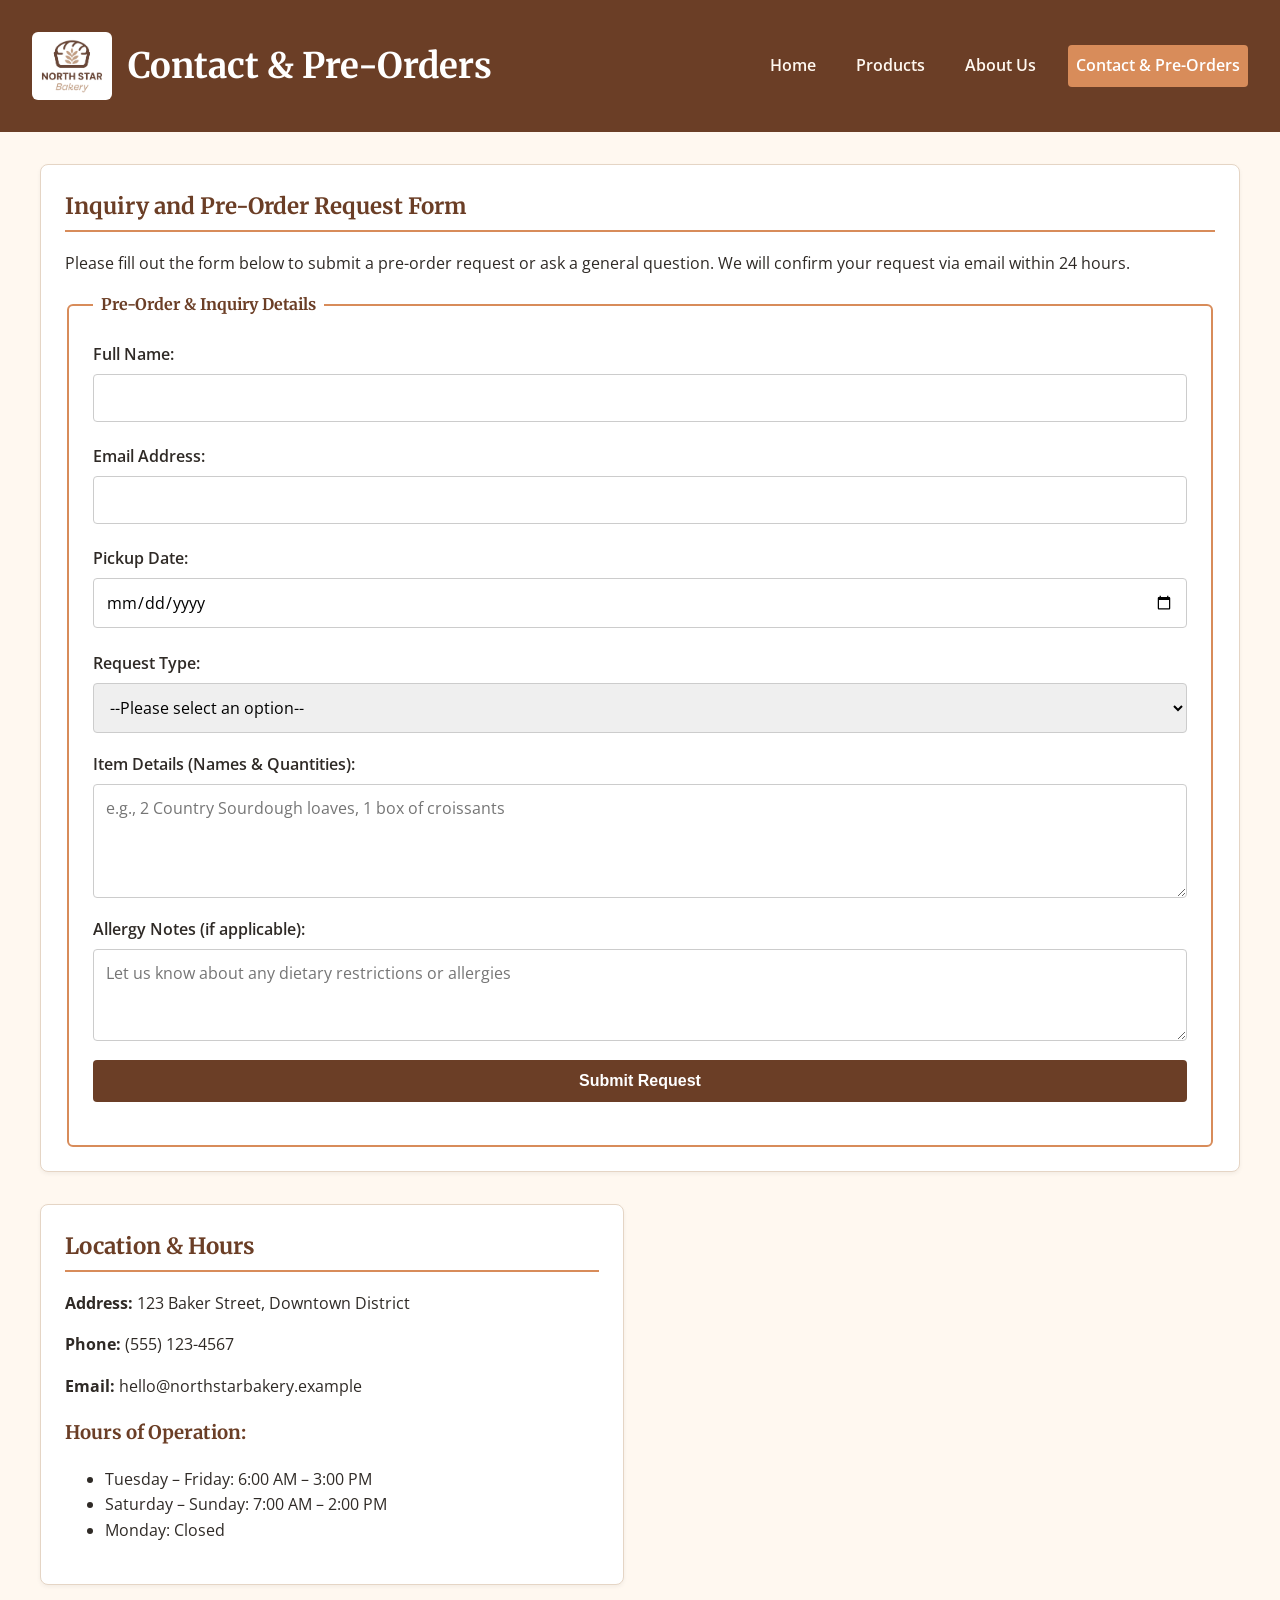
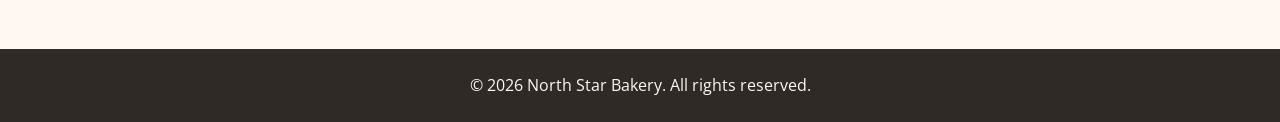
<file: contact.html>
<!DOCTYPE html>
<html lang="en">
<head>
    <meta charset="UTF-8">
    <meta name="viewport" content="width=device-width, initial-scale=1.0">
    <title>Contact & Pre-Orders - North Star Bakery</title>
    <link rel="stylesheet" href="styles.css">
    <style>
        .error-message {
            color: #b30000;
            font-size: 0.85rem;
            margin-top: 0.2rem;
            font-weight: bold;
        }
    </style>
</head>
<body>
    <header>
        <div class="logo-container">
            <img src="bakery-logo_c.png" alt="North Star Bakery Logo">
            <h1>Contact & Pre-Orders</h1>
        </div>
        <p class="tagline">Get in touch with us or reserve your favorite baked goods ahead of time.</p>
        
        <nav>
            <ul>
                <li><a href="index.html">Home</a></li>
                <li><a href="products.html">Products</a></li>
                <li><a href="about.html">About Us</a></li>
                <li><a href="contact.html" class="active">Contact & Pre-Orders</a></li>
            </ul>
        </nav>
    </header>

    <main>
        <section class="card">
            <h2>Inquiry and Pre-Order Request Form</h2>
            <p>Please fill out the form below to submit a pre-order request or ask a general question. We will confirm your request via email within 24 hours.</p>
            
            <form id="orderForm" action="#" method="POST" novalidate>
                <fieldset>
                    <legend>Pre-Order & Inquiry Details</legend>
                    
                    <div class="form-group">
                        <label for="fullname">Full Name:</label>
                        <input type="text" id="fullname" name="fullname">
                        <span id="nameError" class="error-message"></span>
                    </div>
                    
                    <div class="form-group">
                        <label for="email">Email Address:</label>
                        <input type="email" id="email" name="email">
                        <span id="emailError" class="error-message"></span>
                    </div>
                    
                    <div class="form-group">
                        <label for="pickup-date">Pickup Date:</label>
                        <input type="date" id="pickup-date" name="pickup_date">
                        <span id="dateError" class="error-message"></span>
                    </div>
                    
                    <div class="form-group">
                        <label for="request-type">Request Type:</label>
                        <select id="request-type" name="request_type">
                            <option value="">--Please select an option--</option>
                            <option value="pre-order">Pre-Order</option>
                            <option value="general-question">General Question</option>
                        </select>
                    </div>
                    
                    <div class="form-group">
                        <label for="item-details">Item Details (Names & Quantities):</label>
                        <textarea id="item-details" name="item_details" rows="4" placeholder="e.g., 2 Country Sourdough loaves, 1 box of croissants"></textarea>
                    </div>
                    
                    <div class="form-group">
                        <label for="allergy-notes">Allergy Notes (if applicable):</label>
                        <textarea id="allergy-notes" name="allergy_notes" rows="3" placeholder="Let us know about any dietary restrictions or allergies"></textarea>
                    </div>
                    
                    <div class="form-group">
                        <button type="submit">Submit Request</button>
                    </div>
                </fieldset>
            </form>
        </section>

        <section class="card">
            <h2>Location & Hours</h2>
            <p><strong>Address:</strong> 123 Baker Street, Downtown District</p>
            <p><strong>Phone:</strong> (555) 123-4567</p>
            <p><strong>Email:</strong> hello@northstarbakery.example</p>
            <h3>Hours of Operation:</h3>
            <ul>
                <li>Tuesday – Friday: 6:00 AM – 3:00 PM</li>
                <li>Saturday – Sunday: 7:00 AM – 2:00 PM</li>
                <li>Monday: Closed</li>
            </ul>
        </section>
    </main>

    <footer>
        <p>&copy; 2026 North Star Bakery. All rights reserved.</p>
    </footer>

    <!-- JavaScript Link -->
    <script src="script.js"></script>
</body>
</html>
</file>
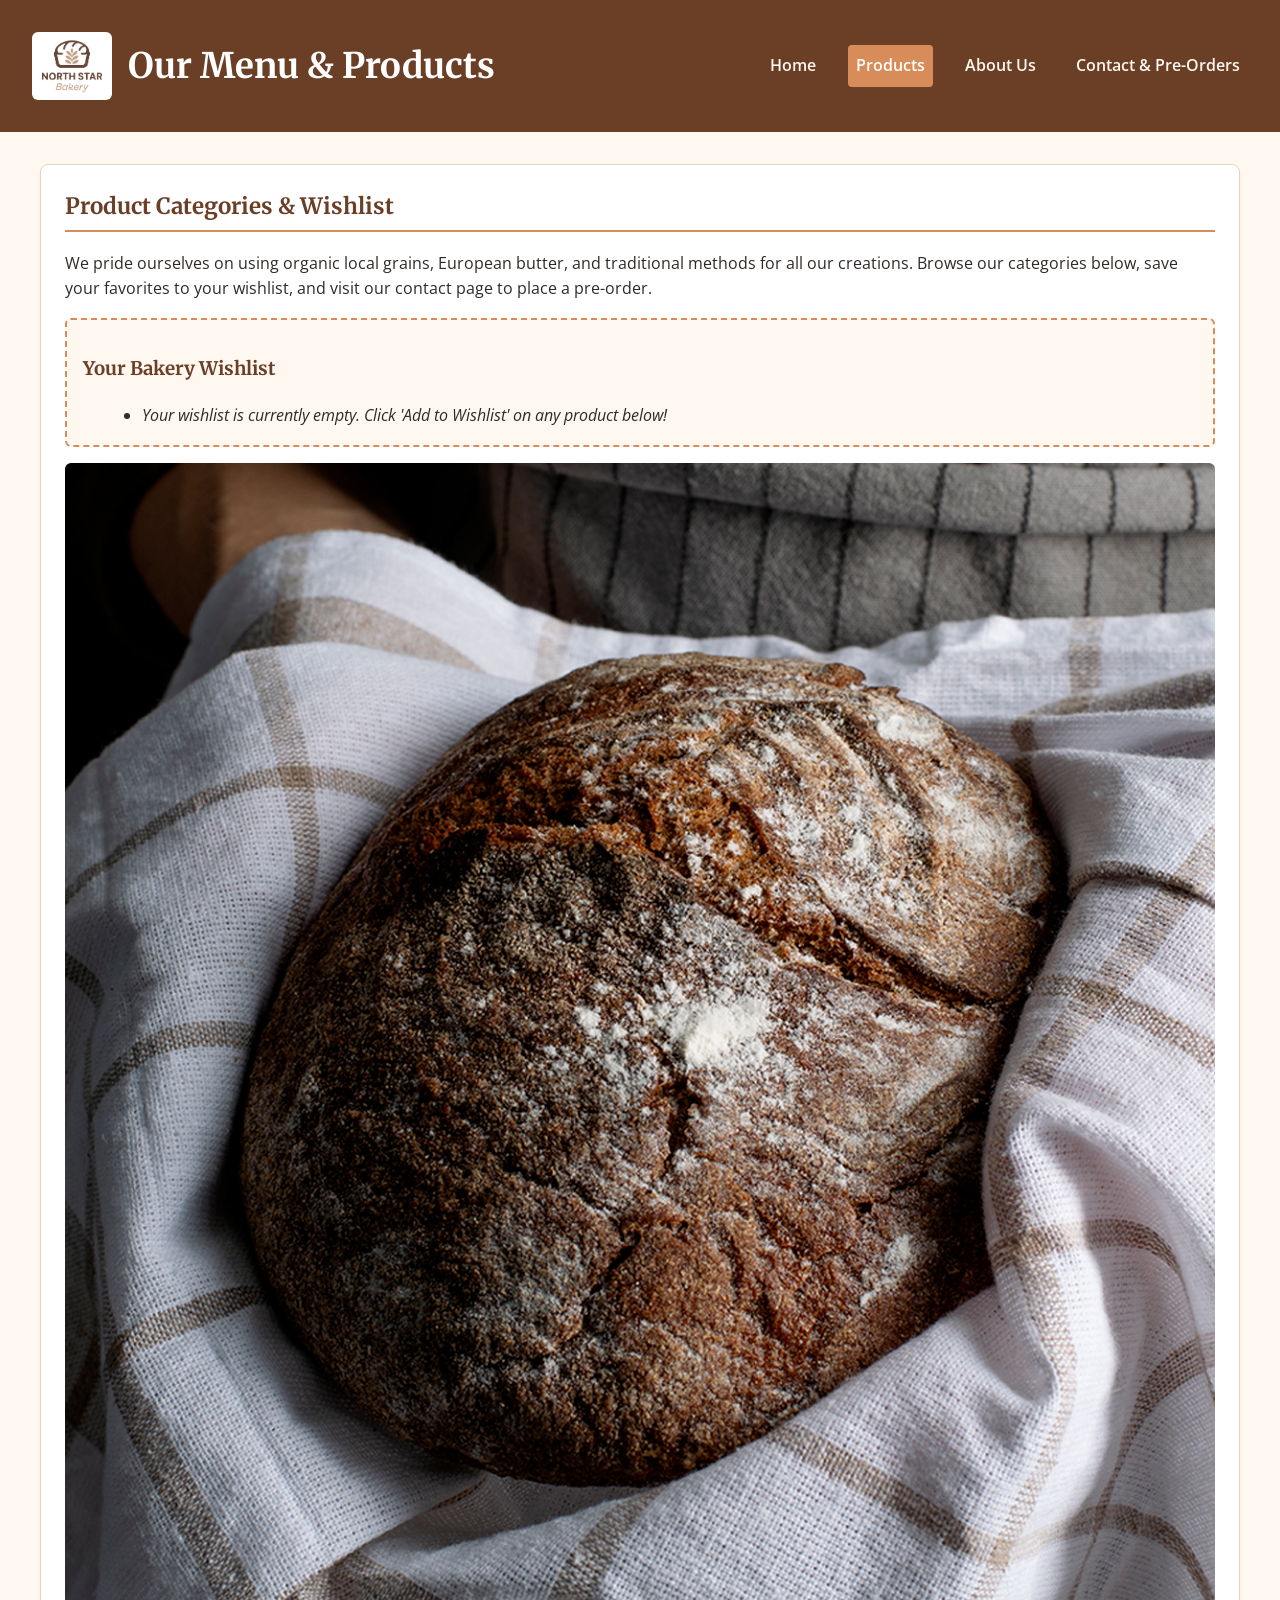
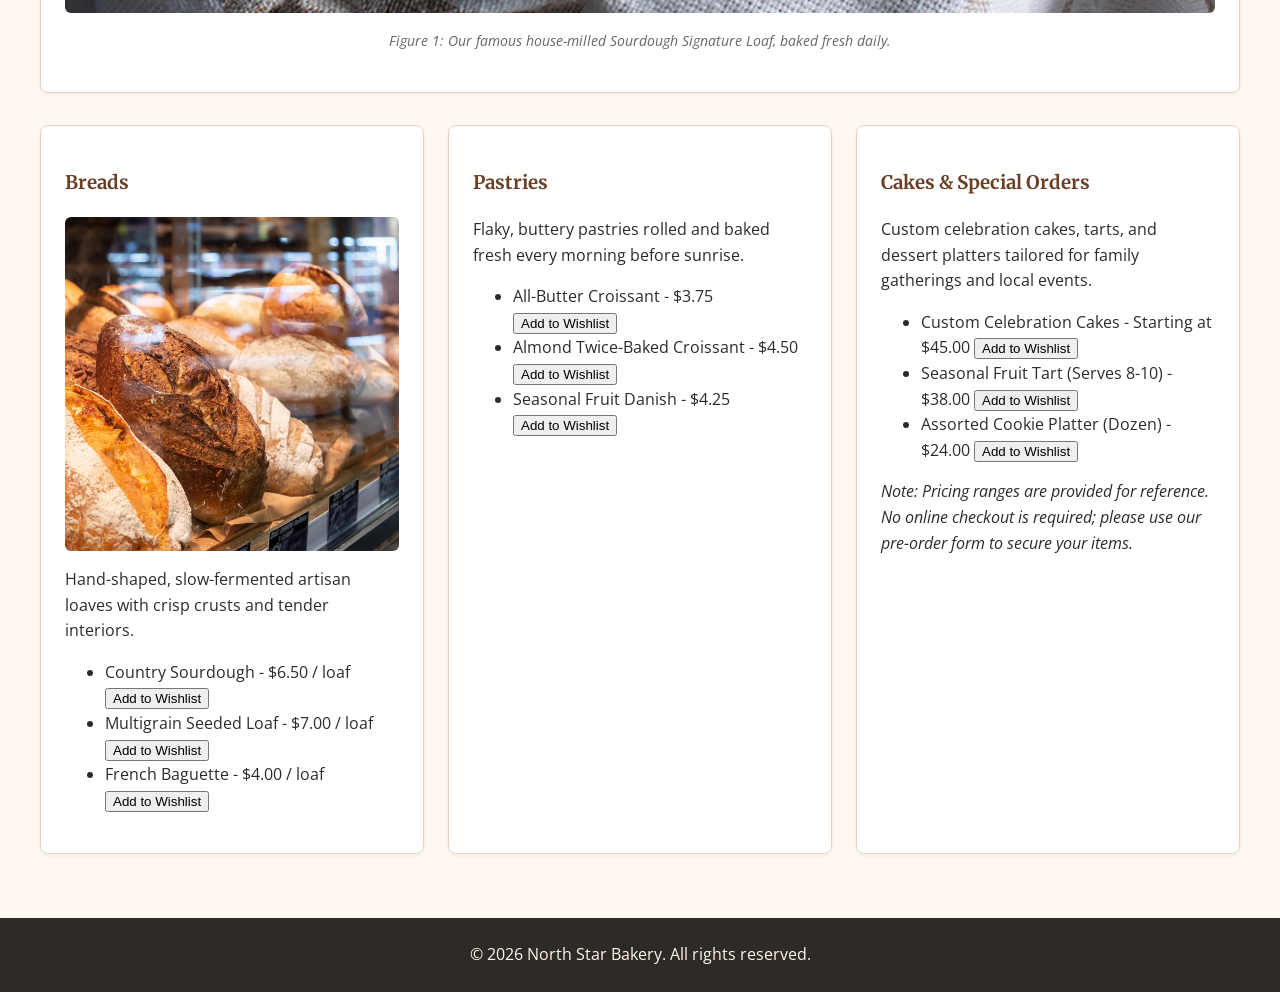
<file: products.html>
<!DOCTYPE html>
<html lang="en">
<head>
    <meta charset="UTF-8">
    <meta name="viewport" content="width=device-width, initial-scale=1.0">
    <title>Our Products - North Star Bakery</title>
    <link rel="stylesheet" href="styles.css">
</head>
<body>
    <header>
        <div class="logo-container">
            <img src="bakery-logo_c.png" alt="North Star Bakery Logo">
            <h1>Our Menu & Products</h1>
        </div>
        <p class="tagline">Explore our daily selection of freshly baked goods.</p>
        
        <nav>
            <ul>
                <li><a href="index.html">Home</a></li>
                <li><a href="products.html" class="active">Products</a></li>
                <li><a href="about.html">About Us</a></li>
                <li><a href="contact.html">Contact & Pre-Orders</a></li>
            </ul>
        </nav>
    </header>

    <main>
        <section class="card">
            <h2>Product Categories & Wishlist</h2>
            <p>We pride ourselves on using organic local grains, European butter, and traditional methods for all our creations. Browse our categories below, save your favorites to your wishlist, and visit our contact page to place a pre-order.</p>
            
            <!-- Interactive Wishlist Tracker Box -->
            <div id="wishlist-box" style="background-color: #FFF8F0; border: 2px dashed #D88C5A; padding: 1rem; margin-top: 1rem; border-radius: 6px;">
                <h3>Your Bakery Wishlist</h3>
                <ul id="wishlist-items" style="margin: 0.5rem 0 0 1.2rem;">
                    <!-- Dynamically populated by script.js -->
                </ul>
            </div>

            <figure>
                <img src="bakery-signature-loaf_c.png" alt="Our award-winning Signature Sourdough Loaf showing a crisp, scored golden crust">
                <figcaption>Figure 1: Our famous house-milled Sourdough Signature Loaf, baked fresh daily.</figcaption>
            </figure>
        </section>

        <div class="product-grid">
            <section class="card">
                <h3>Breads</h3>
                <img src="bakery-bread_c.png" alt="Assorted rustic artisan breads displayed on a baker's rack" class="inline-img">
                <p>Hand-shaped, slow-fermented artisan loaves with crisp crusts and tender interiors.</p>
                <ul>
                    <li>Country Sourdough - $6.50 / loaf <button class="wishlist-btn" data-product="Country Sourdough">Add to Wishlist</button></li>
                    <li>Multigrain Seeded Loaf - $7.00 / loaf <button class="wishlist-btn" data-product="Multigrain Seeded Loaf">Add to Wishlist</button></li>
                    <li>French Baguette - $4.00 / loaf <button class="wishlist-btn" data-product="French Baguette">Add to Wishlist</button></li>
                </ul>
            </section>

            <section class="card">
                <h3>Pastries</h3>
                <p>Flaky, buttery pastries rolled and baked fresh every morning before sunrise.</p>
                <ul>
                    <li>All-Butter Croissant - $3.75 <button class="wishlist-btn" data-product="All-Butter Croissant">Add to Wishlist</button></li>
                    <li>Almond Twice-Baked Croissant - $4.50 <button class="wishlist-btn" data-product="Almond Twice-Baked Croissant">Add to Wishlist</button></li>
                    <li>Seasonal Fruit Danish - $4.25 <button class="wishlist-btn" data-product="Seasonal Fruit Danish">Add to Wishlist</button></li>
                </ul>
            </section>

            <section class="card">
                <h3>Cakes & Special Orders</h3>
                <p>Custom celebration cakes, tarts, and dessert platters tailored for family gatherings and local events.</p>
                <ul>
                    <li>Custom Celebration Cakes - Starting at $45.00 <button class="wishlist-btn" data-product="Custom Celebration Cakes">Add to Wishlist</button></li>
                    <li>Seasonal Fruit Tart (Serves 8-10) - $38.00 <button class="wishlist-btn" data-product="Seasonal Fruit Tart">Add to Wishlist</button></li>
                    <li>Assorted Cookie Platter (Dozen) - $24.00 <button class="wishlist-btn" data-product="Assorted Cookie Platter">Add to Wishlist</button></li>
                </ul>
                <p><em>Note: Pricing ranges are provided for reference. No online checkout is required; please use our pre-order form to secure your items.</em></p>
            </section>
        </div>
    </main>

    <footer>
        <p>&copy; 2026 North Star Bakery. All rights reserved.</p>
    </footer>

    <!-- JavaScript Link -->
    <script src="script.js"></script>
</body>
</html>
</file>
<file: styles.css>
/* Import Fonts */
@import url('https://fonts.googleapis.com/css2?family=Merriweather:wght@400;700&family=Open+Sans:wght@400;600&display=swap');

/* Color Variables & Base Styles */
:root {
    --cream: #FFF8F0;
    --brown: #6B3E26;
    --peach: #D88C5A;
    --charcoal: #2F2A26;
    --white: #FFFFFF;
}

body {
    margin: 0;
    padding: 0;
    font-family: 'Open Sans', sans-serif;
    background-color: var(--cream);
    color: var(--charcoal);
    line-height: 1.6;
}

/* Typography */
h1, h2, h3, h4, legend {
    font-family: 'Merriweather', serif;
    color: var(--brown);
}

h1 {
    font-size: 1.8rem;
    margin: 0.5rem 0;
}

h2 {
    font-size: 1.4rem;
    border-bottom: 2px solid var(--peach);
    padding-bottom: 0.3rem;
    margin-top: 0;
}

/* Header & Navigation (Flexbox Mobile-First) */
header {
    background-color: var(--brown);
    color: var(--white);
    padding: 1.5rem 1rem;
    text-align: center;
}

header h1, header .tagline {
    color: var(--white);
}

.logo-container img {
    max-width: 80px;
    height: auto;
}

nav ul {
    list-style: none;
    padding: 0;
    margin: 1rem 0 0 0;
    display: flex;
    flex-direction: column;
    gap: 0.5rem;
}

nav a {
    color: var(--cream);
    text-decoration: none;
    font-weight: 600;
    padding: 0.5rem;
    display: block;
    border-radius: 4px;
    transition: background 0.2s;
}

nav a:hover, nav a.active {
    background-color: var(--peach);
    color: var(--white);
}

/* Main Layout & Cards (Mobile-First Flexbox) */
main {
    padding: 1rem;
    display: flex;
    flex-direction: column;
    gap: 1.5rem;
    max-width: 1200px;
    margin: 0 auto;
}

.card {
    background-color: var(--white);
    border: 1px solid #E5D5C5;
    border-radius: 8px;
    padding: 1.5rem;
    box-shadow: 0 2px 4px rgba(0,0,0,0.05);
}

/* Media & Images */
img, video, audio {
    max-width: 100%;
    height: auto;
    display: block;
    margin: 1rem auto;
    border-radius: 6px;
}

figure {
    margin: 1rem 0;
    text-align: center;
}

figcaption {
    font-size: 0.9rem;
    color: #666;
    font-style: italic;
    margin-top: 0.5rem;
}

/* Form Styles */
form {
    margin-top: 1rem;
}

fieldset {
    border: 2px solid var(--peach);
    border-radius: 6px;
    padding: 1.5rem;
    background-color: var(--white);
}

legend {
    font-weight: bold;
    padding: 0 0.5rem;
    color: var(--brown);
}

.form-group {
    margin-bottom: 1.2rem;
    display: flex;
    flex-direction: column;
}

label {
    font-weight: 600;
    margin-bottom: 0.4rem;
    color: var(--charcoal);
}

input[type="text"],
input[type="email"],
input[type="date"],
select,
textarea {
    padding: 0.75rem;
    border: 1px solid #ccc;
    border-radius: 4px;
    font-family: inherit;
    font-size: 1rem;
}

input:focus, select:focus, textarea:focus {
    outline: none;
    border-color: var(--peach);
    box-shadow: 0 0 5px rgba(216, 140, 90, 0.3);
}

button[type="submit"] {
    background-color: var(--brown);
    color: var(--white);
    border: none;
    padding: 0.75rem 1.5rem;
    font-size: 1rem;
    font-weight: bold;
    border-radius: 4px;
    cursor: pointer;
    transition: background 0.2s;
}

button[type="submit"]:hover {
    background-color: var(--peach);
}

/* Footer */
footer {
    background-color: var(--charcoal);
    color: var(--cream);
    text-align: center;
    padding: 1.5rem;
    margin-top: 2rem;
}

footer p {
    margin: 0;
}

/* Media Query for Desktop / Larger Screens (Responsive Flexbox Layout) */
@media (min-width: 768px) {
    header {
        display: flex;
        justify-content: space-between;
        align-items: center;
        padding: 1rem 2rem;
        text-align: left;
    }

    .logo-container {
        display: flex;
        align-items: center;
        gap: 1rem;
    }

    header h1 {
        font-size: 2.2rem;
    }

    .tagline {
        display: none; /* Hide lengthy tagline on desktop header for clean look */
    }

    nav ul {
        flex-direction: row;
        gap: 1.5rem;
        margin: 0;
    }

    main {
        display: grid;
        grid-template-columns: repeat(2, 1fr);
        gap: 2rem;
        padding: 2rem;
    }

    /* Make certain sections span full width when needed */
    main > section:first-child,
    main > .product-grid {
        grid-column: span 2;
    }

    .product-grid {
        display: grid;
        grid-template-columns: repeat(3, 1fr);
        gap: 1.5rem;
    }
}
</file>
